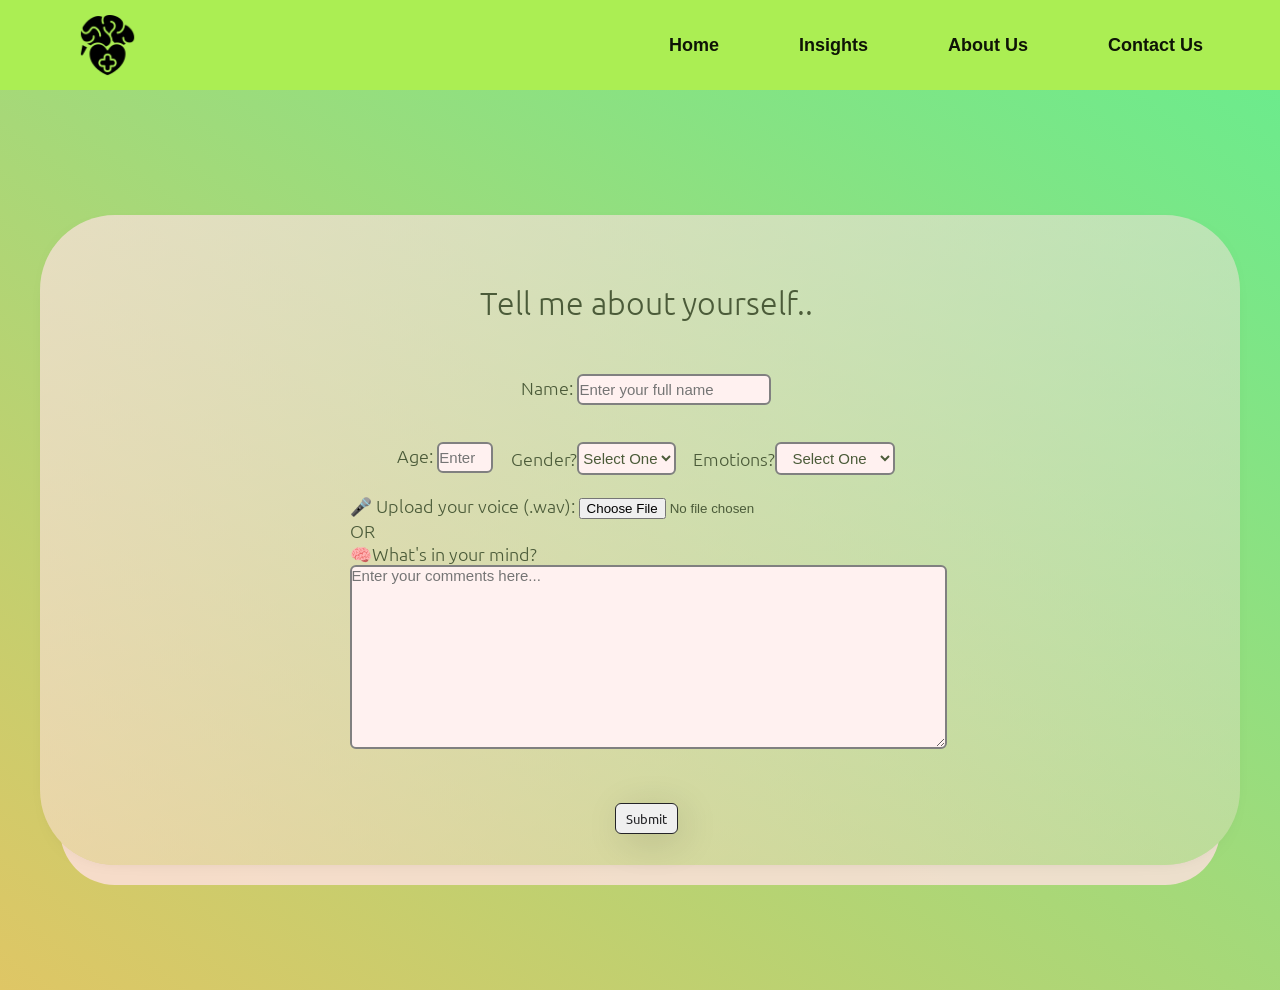
<file: index.html>
<!DOCTYPE html>
<html lang="en">

<head>
    <meta charset="UTF-8">
    <meta http-equiv="X-UA-Compatible" content="IE=edge">
    <meta name="viewport" content="width=device-width, initial-scale=1.0">
    <meta name="description" content="">
    <meta name="keywords" content="blogs, blog, universe ,world, personal blog, people, writer">
    <meta name="robots" content="INDEX, FOLLOW">
    <link rel="stylesheet" href="css/stylehome.css">
    <link rel="stylesheet" href="css/mediahome.css">
    <link rel="preconnect" href="https://fonts.googleapis.com">
<link rel="preconnect" href="https://fonts.gstatic.com" crossorigin>
<link href="https://fonts.googleapis.com/css2?family=Roboto:wght@300&display=swap" rel="stylesheet"> 


    <title>Mental Health Chatbot</title>

</head>

<body>

    <nav class="navbar">


        <ul class="nav-Links">

            
        

            

                <a href="/index.html"><div class="logo"><img src="img/mental-health_12560579.png" alt="logo"></div></a>
    
                <div class="nav-item">
                    <li><a href="/index.html">Home</a></li>
           
                </div>
                <div class="nav-item">
                    <li><a href="/about.html">Insights</a></li>
                   
                </div>
                <div class="nav-item">
                    <li><a href="/about.html">About Us</a></li>
                    
                </div>
            
                <div class="nav-item">
                    <li><a href="#Contact">Contact Us</a></li>
                   
                </div>

        
        </ul>
 
        <div class="burger">
            <div class="line"></div>
            <div class="line"></div>
            <div class="line"></div>
        </div>

    </nav>
 </div>
            </div>




<!-- Form section starts from here -->


        <section class=" firstsection">

            <div class="box">
                <div class="container">
  
                    <header>
                      <h1 id="title">
                        Tell me about yourself..
                      </h1>
                      
                     
                    </header>
                    
                    <form action="" id="survey-form">


                        <div class="form-group">
                            <label for="name" id="name-label">Name: </label>
                            
                            <input 
                                class="form-input"
                                type="text" 
                                id="name"
                                class="form-control"
                                required
                                placeholder="Enter your full name"
                                >
                        </div>

                        <div class="basic-info">

                                
                                <div class="form-group">
                                    <label for="number" id="number-label">Age: </label>
                                    <input 
                                        class="form-input"
                                        type="number" 
                                        id="number"
                                        class="form-control"
                                        required 
                                        
                                        min="10"
                                        max="100"
                                        
                                        placeholder="Enter your age"
                                        >
                                    
                                </div>
                                
                                <div class="form-group gender">
                                    <p>
                                    Gender?
                                    </p>
                                    <select 
                                    
                                            class="form-input gender-placeholder"
                                            name="role" 
                                            id="dropdown"
                                            class="form-control"
                                            required>
                                    
                                    <option disabled selected value>Select One</option>
                                    <option value="male">Male</option>
                                    <option value="female">Female</option>
                                    <option value="other">Other</option>
                                    
                                    </select>
                                </div>
                                <div class="form-group gender">
                                    <p>
                                    Emotions?
                                    </p>
                                    <select 
                                            class="form-input gender-placeholder"
                                            name="role" 
                                            id="dropdown"
                                            class="form-control"
                                            required>
                                    <option disabled selected value>Select One</option>
                                    <option value="stress">stress</option>
                                    <option value="anxiety">anxiety</option>
                                    <option value="depression">depression</option>                      
                                    <option value="sadness">sadness</option>                      
                                    <option value="overwhelmed">overwhelmed</option>                      
                                    <option value="burnout">burnout</option>                      
                                    <option value="anger">anger</option>                      
                                    <option value="lonely">lonely</option>                      
                                    <option value="confused">confused</option>                      
                                    <option value="neutral/unsure">neutral/unsure</option>                     
                                    </select>
                                </div>
                        </div>

                        <div class="question-section">  
                            <div class="audio">
                                <label for="audio">🎤 Upload your voice (.wav):</label>
                                <input type="file" id="audio" name="audio" accept=".wav" required>
                            </div>
                            <div>
                                <p>
                                    OR
                                </p>
                            </div>
                            <div class="">
                                <p>🧠What's in your mind?</p>
                                <textarea 
                                            name="comment" 
                                            id="comments" 
                                            class="form-control"
                                            
                                            placeholder="Enter your comments here..."></textarea>
                                                                                
                                </div>
                        
                            <div>
                                <button 
                                        type="submit"
                                        id="submit"
                                        class="btn btn-primary"
                                        >Submit</button>
                            </div>
                        
                    </form>
                    
                    
                  </div>
            
            </div>
    
    
    
    
        </section>

    <script src="java/resp.js"></script>

</body>

</html>
</file>
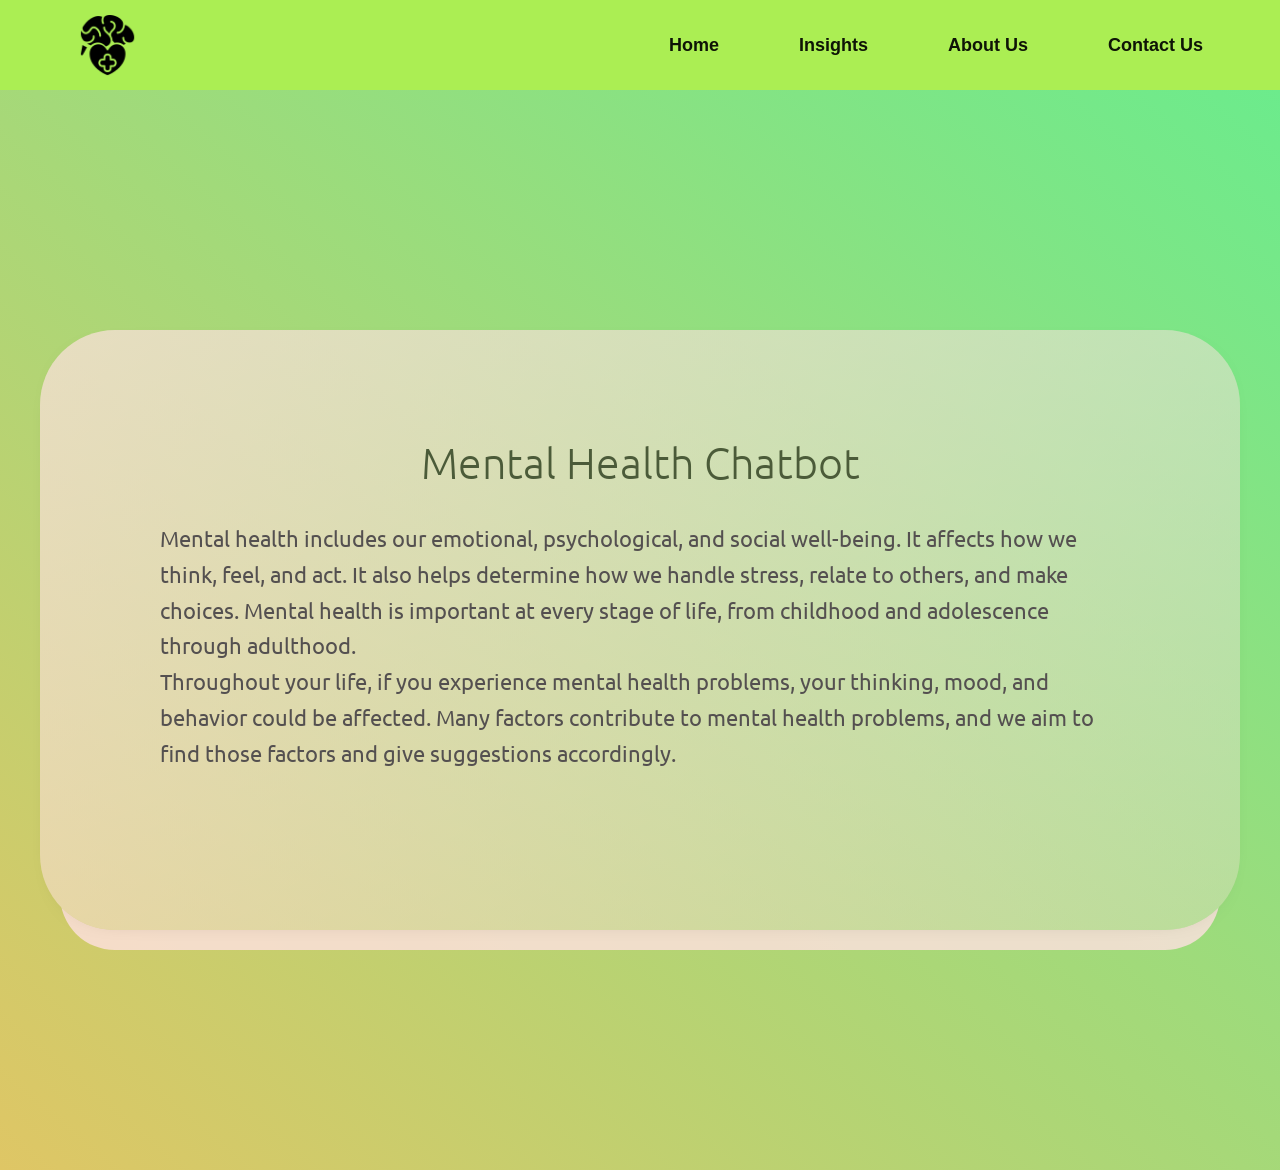
<file: about.html>
<!DOCTYPE html>
<html lang="en">

<head>
    <meta charset="UTF-8">
    <meta http-equiv="X-UA-Compatible" content="IE=edge">
    <meta name="viewport" content="width=device-width, initial-scale=1.0">
    <meta name="description" content="">
    <meta name="keywords" content="blogs, blog, universe ,world, personal blog, people, writer">
    <meta name="robots" content="INDEX, FOLLOW">
    <link rel="stylesheet" href="css/styleabout.css">
    <link rel="stylesheet" href="css/mediaabout.css">



    <title>ABOUT</title>

</head>

<body>
  

    <nav class="navbar">


        <ul class="nav-Links">

            

           <a href="/index.html"><div class="logo"><img src="img/mental-health_12560579.png" alt="logo"></div></a>

            <div class="nav-item">
                <li><a href="/index.html">Home</a></li>
                <!-- <div class="active-nav"></div> -->
            </div>
            <div class="nav-item">
                <li><a href="/about.html">Insights</a></li>
               
            </div>
            <div class="nav-item">
                <li><a href="/about.html">About Us</a></li>
                
            </div>
        
            <div class="nav-item">
                <li><a href="#Contact">Contact Us</a></li>
               
            </div>
            <!-- <li><a href="/about.html">About Us</a></li>
            <li><a href="/about.html">Insights</a></li> -->

        </ul>

        <div class="burger">
            <div class="line"></div>
            <div class="line"></div>
            <div class="line"></div>
        </div>

    </nav>

    <section class=" firstsection">

        <div class="box">
            <div class="first">
           <h1>Mental Health Chatbot</h1> 
           <p>  Mental health includes our emotional, psychological, and social well-being. 
                It affects how we think, feel, and act. It also helps determine how we handle stress,
                relate to others, and make choices. Mental health is important at every stage of life,
                from childhood and adolescence through adulthood. 
              <br>

                Throughout your life, if you experience mental health problems, your thinking,
                mood, and behavior could be affected. Many factors contribute to mental health problems,
                and we aim to find those factors and give suggestions accordingly.
           </p>
           
       
            </div>
        
        </div>




    </section>



    <script src="java/resp.js"></script>


</body>

</html>
</file>
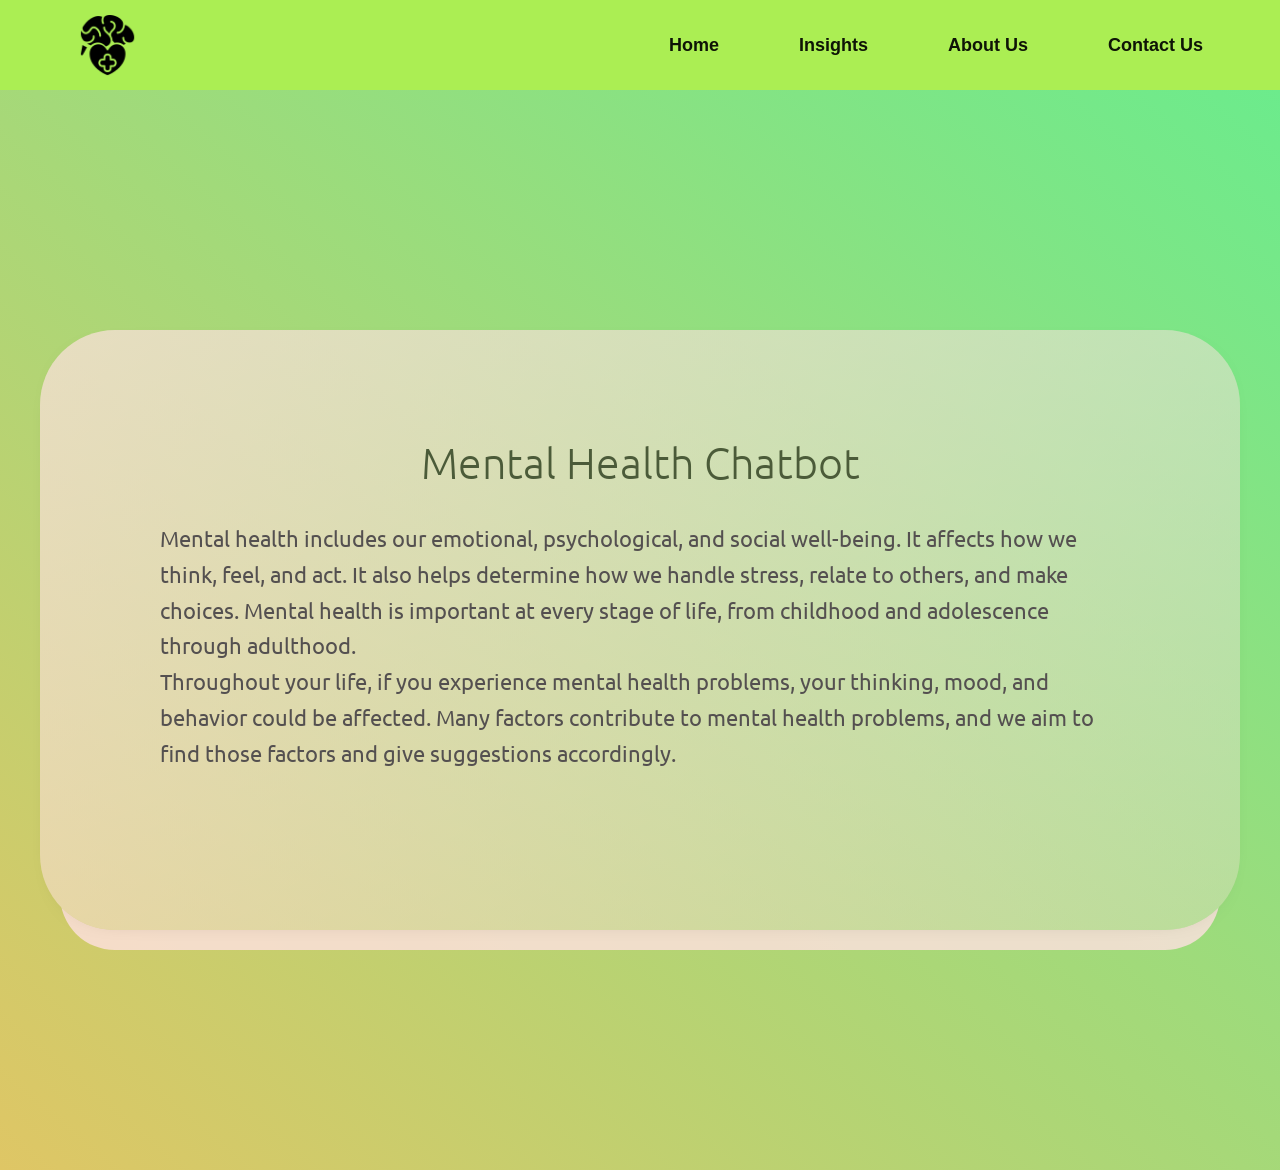
<file: insights.html>
<!DOCTYPE html>
<html lang="en">

<head>
    <meta charset="UTF-8">
    <meta http-equiv="X-UA-Compatible" content="IE=edge">
    <meta name="viewport" content="width=device-width, initial-scale=1.0">
    <meta name="description" content="">
    <meta name="keywords" content="blogs, blog, universe ,world, personal blog, people, writer">
    <meta name="robots" content="INDEX, FOLLOW">
    <link rel="stylesheet" href="css/styleabout.css">
    <link rel="stylesheet" href="css/mediaabout.css">



    <title>Insights</title>

</head>

<body>
  

    <nav class="navbar">


        <ul class="nav-Links">

            

           <a href="/index.html"><div class="logo"><img src="img/mental-health_12560579.png" alt="logo"></div></a>

            <div class="nav-item">
                <li><a href="/index.html">Home</a></li>
                <!-- <div class="active-nav"></div> -->
            </div>
            <div class="nav-item">
                <li><a href="/about.html">Insights</a></li>
               
            </div>
            <div class="nav-item">
                <li><a href="/about.html">About Us</a></li>
                
            </div>
        
            <div class="nav-item">
                <li><a href="#Contact">Contact Us</a></li>
               
            </div>
            <!-- <li><a href="/about.html">About Us</a></li>
            <li><a href="/about.html">Insights</a></li> -->

        </ul>

        <div class="burger">
            <div class="line"></div>
            <div class="line"></div>
            <div class="line"></div>
        </div>

    </nav>

    <section class=" firstsection">

        <div class="box">
            <div class="first">
           <h1>Mental Health Chatbot</h1> 
           <p>  Mental health includes our emotional, psychological, and social well-being. 
                It affects how we think, feel, and act. It also helps determine how we handle stress,
                relate to others, and make choices. Mental health is important at every stage of life,
                from childhood and adolescence through adulthood. 
              <br>

                Throughout your life, if you experience mental health problems, your thinking,
                mood, and behavior could be affected. Many factors contribute to mental health problems,
                and we aim to find those factors and give suggestions accordingly.
           </p>
           
       
            </div>
        
        </div>




    </section>



    <script src="java/resp.js"></script>


</body>

</html>
</file>
<file: css/stylehome.css>
@import url('https://fonts.googleapis.com/css2?family=Ubuntu&display=swap');

*{

    margin: 0;
    padding: 0;

}

/* 
scroller for crome AND INTERNET explorer */


    ::-webkit-scrollbar{
        width: 2em;
    }


::-webkit-scrollbar-track{
   background: hsl(174 72% 56% / 1);
     border-radius: 100vw;
   margin-block: .1em;
}
::-webkit-scrollbar-thumb{
    background: hsl(120 20% 30% / 1);
    border-radius: 100vw;
    border: .25em solid   hsl(174 72% 56% / 1);
}
::-webkit-scrollbar-thumb:hover{
    background: hsl(120 20% 10% / 1);
}




/* scroller for firefox  */

@supports(scrollbar-color:rgb(11, 29, 15)  rgb(51, 235, 171) ){

*{
    scrollbar-color: rgb(11, 29, 15)   rgb(51, 235, 171)  ;
    scrollbar-width: auto;
    scrollbar-arrow-color: #4b5b39;
    
  
}

}



html{
    scroll-behavior: smooth;
}

/* CSS of Navbar start */


.logo{
    width: 30%;
    display: flex;
    justify-content: left;
    align-items: center;
}
.logo img{
    width: 40%;
    

}


nav{
    padding: 1.5rem;
    box-sizing: border-box;
    font-family: sans-serif;
    
}


.navbar{
    width: 100%;
    height: 10vh;
    background:hsl(86, 82%, 63%);
    position: sticky;
    z-index: 3;
    


}


.nav-Links{
    display: flex;
    list-style: none;
    gap: 5rem;
    font-size: 1.2rem;

    width: 100%;
    display: flex;
    list-style: none;
    height: 100%;
    justify-content: center;
    align-items: center;
}

.nav-Links a{
    text-decoration: none;
    color:rgb(14, 20, 6); ;
    /* #be00ff99;color: #ca10fa; */
    
    font-size: 18px;
    font-weight: bold;
    font-family:  sans-serif;
    position: relative;
}

.nav-item{
    
    position: relative;
}

.nav-Links li a::before{
    content: '';
    display: block;
    height: 3.5px;
    background:rgb(14, 20, 6);;
    position: absolute;
    /* top: -.75em;  */
    bottom: -.75em; 
    left: 0;
    right: 0;
    transform: scale(0,1);
    /* transform-origin: right; */
    /* transform-origin: left; */
    transition: transform ease-in-out 250ms;

}

.nav-Links li a:hover:before{
    transform: scale(1,1);

}

/* CSS of Navbar end */




/* CSS of form section starts */

.firstsection{
    height: 100vh;
    display: flex;
    flex-direction: row;
    justify-content: center;
    
    background: linear-gradient(to right top, #dfc665, #6ceb8c);
    }
    
    
    .box{
        margin:auto;
    width: 1200px;
    height: 650px;
    /*background:linear-gradient(to right top, #83ebd887, #83c0e9f0);*/
    background: linear-gradient(to right bottom, 
    rgba(255,225,225,0.7),
    rgba(255,225,225,0.3));
    z-index: 2;
    position: relative;
    border-radius: 75px;
    box-shadow: 0 0.25em 2em -2em black,
     0 40px 0 -20px  rgba(255,225,225,0.8) ;
     
    display: flex;
    flex-direction: row;
    justify-content: center;
    align-items: center;
    }
    
    
    
    .first{
        width: 80%;
        height: 75%;
     
    }

  
  .container{
    width: 100%;
    align-items: center;
    margin: 3.5em auto 0 0.8em;
  }
  
  form{
    display: flex;
    flex-direction: column;
    justify-content: left;
    align-items: start;
    line-height: 1 rem;
   
    
    
    
  }
  
  #title{
    font-size: 2em;
    font-family: 'Ubuntu', sans-serif;
    font-weight: 50;
  }
  
  
  header{

    margin: 2rem;
    color: #4b5b39;
    text-align: center;

  }


    
#survey-form{
    color: #4b5b39;
    font-family: 'Ubuntu', sans-serif;
    font-size: 1.1em;
    font-weight: 50;
    align-items: center;

}
  
.form-group{
    padding: 0.5em;   
    align-items: center;

}
.basic-info{
    display: flex;
    flex-direction: row;
}
  
.gender{
    display: flex;
    flex-direction: row;
}
.gender-placeholder{
    text-align: center;
    color: #4b5b39;;
}
.form-input{
    margin: 10px 0;
    padding: 5px 0px;
   font-size: 15px;
   border: 2px solid gray;
   border-radius: 6px;
   font-family: 'Segoe UI', Tahoma, Geneva, Verdana, sans-serif;
   background: #fff1f0;
   
}

.question-section{

    display: flex;
    width: 50%;
    flex-direction: column;
    align-items: left;
}

/* .question{
    padding-bottom: 0.5em;
} */

.rating{
    display: flex;
    flex-direction: column;
}

.form-control{
    height: 20vh;
    width: 100%;
    font-size: 15px;
  border: 2px solid gray;
  border-radius: 6px;
  font-family: 'Segoe UI', Tahoma, Geneva, Verdana, sans-serif;
  background:
#fff1f0;
}


.btn{
    display: block;
    margin: 50px auto;
    width: fit-content;
    border: 1px solid #242427;
    padding: 6px 10px;
    border-radius: 6px;
    font-family: 'Ubuntu', sans-serif;
    text-decoration: none;
    color: #242427;
    cursor: pointer;
  
    /* We need this to position
        span inside button */
    position: relative;
    overflow: hidden;
    box-shadow: 6px 7px 40px -4px 
             rgba(0, 0, 0, 0.2);

}
.btn:hover{
    background:#4b5b39;
}



.btn span {
	position: absolute;
	border-radius: 50%;
	/* To make it round */
	background-color: rgba(0, 0, 0, 0.3);
	width: 100px;
	height: 100px;
	margin-top: -50px;
	/* for positioning */
	margin-left: -50px;
	animation: ripple 1s;
	opacity: 0;
}
/* Add animation */
@keyframes ripple {
	from {
		opacity: 1;
		transform: scale(0);
	}
	to {
		opacity: 0;
		transform: scale(10);
	}
}

  




/* CSS of form section end */
</file>
<file: css/mediahome.css>
@media screen and (max-width: 1100px){
    
    .burger{
        position: absolute;
        cursor: pointer;
        right: 5%;
        top: 50%;
        transform: translate(-5% , -50%);
        z-index: 2;
     }
       
    .line{
        width: 30px;
        height: 3px;
        background:  #4b5b39;
        margin: 5px;
    }

    .burger:hover .line{
        transform-origin: 50% 50%;
        animation: line-grow ease-out 400ms   ;
    }
    .burger:focus .line{
        transform-origin: 50% 50%;
        animation: line-grow ease-out 400ms   ;
    }

@keyframes line-grow{
    0%{transform: scaleX(1);}
    50%{transform: scaleX(1.5);}
    100%{transform: scaleX(1);}
}
    .logo{
        width: 40%;
        display: flex;
        justify-content: center;
        align-items: center;
    }

    .navbar{
        position: relative;
       
     
        
    }


     .nav-Links{
        position: sticky;
        height: 100vh;
        width: 100%;
        background:#abee53;
        flex-direction: column;
        
        align-items: center;
        clip-path: circle(100px at 90% -10%);
        -webkit-clip-path: circle(100px at 90% -10%);
        transition: all 1s ease-out;
        pointer-events: none;
    }
 
    .nav-Links.open{
        clip-path: circle(1000px at 90% -10%);
        -webkit-clip-path: circle(1000px at 90% -10%);
        pointer-events: all;
        justify-content: space-evenly;
    }

    .nav-Links li{
        opacity: 0;
        justify-content: center;
        display: flex;
    }

    .nav-Links li a{

        font-size: 24px;
    }

    .nav-Links li:nth-child(1){
        transition: all 0.5s ease 0.2s;
    }
    .nav-Links li:nth-child(2){
        transition: all 0.5s ease 0.4s;
    }
    .nav-Links li:nth-child(3){
        transition: all 0.5s ease 0.6s;
    }
    .nav-Links li:nth-child(4){
        transition: all 0.5s ease 0.8s;
    }
    .nav-Links li:nth-child(5){
        transition: all 0.5s ease 0.8s;
    }
 
    li.fade{
        opacity: 1;
    }

    /* .v-class-resp{
        position: fixed;
        height: 80vh;
        width: 100%;
        background-color: #5b78c7;
        flex-direction: column;
        align-items: center;
        clip-path: circle(100px at 90% -10%);
        -webkit-clip-path: circle(100px at 90% -10%);
        transition: all 1s ease-out;
        pointer-events: none;
     
    } */


/*     
    .v-class-resp.open{
        clip-path: circle(1000px at 90% -10%);
        -webkit-clip-path: circle(1000px at 90% -10%);
        pointer-events: all;
    }
    
    .v-class-resp li{
        opacity: 0;
    }
    .v-class-resp div{
        opacity: 0;
    }

    .v-class-resp li a{

        font-size: 25px;
    }
     */

    /* }
    .nav-list1 div:nth-child(1){
        transition: all 0.5s ease 0.2s;
    }
    .nav-list1 div:nth-child(2){
        transition: all 0.5s ease 0.2s;
    }
    .nav-list1 div:nth-child(3){
        transition: all 0.5s ease 0.2s;
    }
    .nav-list li:nth-child(1){
        transition: all 0.5s ease 0.2s;
    }
    .nav-list li:nth-child(2){
        transition: all 0.5s ease 0.3s;
    }
    .nav-list li:nth-child(3){
        transition: all 0.5s ease 0.4s;
    }
    .nav-list li:nth-child(4){
        transition: all 0.5s ease 0.5s;
    }
   
    div.fade
    li.fade{
        opacity: 1;
    } */
  
  

    



    .firstsection{
        height: 100vh;
        
    }
 
    .box-main{
        flex-direction:column-reverse;
        max-width: 100%;
        justify-content: space-evenly;
        height: 100%;
    }
    
    .secondhalf{
         width: 100%;
         margin: 0% 0%;
        padding: 0% 0%;
        justify-content: center;
    }

    .secondhalf img{
        align-items: center;
        width: 180px;
        border: 2px solid white;
        border-radius: 50px;
        display: block;
       justify-content: center;
    }

    #search{
        width: 100%;
    }

    .burger{
        display: block;
    }

    .h-nav-resp{
        height: 60px;
        
    }
 
    .v-class-resp{
        opacity: 0;

    }





    .text-big-section{
   
      
        font-size: 23px;
       
      
    
    }
    
    .text-small-section{
    
      
        font-size: 16px;
      
    }
    
    .section-mid{
        height: 250vh;
    }

.section1{
    margin-left: 10%;
    margin-right: 10%;
    margin-top: 5%;
    margin-bottom: 5%;
}
.section2{
    margin-left: 10%;
    margin-right: 10%;
    margin-top: 5%;
    margin-bottom: 5%;
}
.section3{
    margin-left: 10%;
    margin-right: 10%;
    margin-top: 5%;
    margin-bottom: 5%;
}
    

      
    .text-big{
        text-align: center;
        font-size: 30px;
    }

    .text-small{
        text-align: center;
        font-size: 18px;
    }

    .buttons{
        text-align: center;
        
    }

    .btn{
        margin: 0;
    }

   

    
    .container{
        display: flex;
        flex-direction: column;
        justify-content: center;
        align-items: center;
        padding: 5px;
    }
    
    .sec1{
        display: flex;
        flex-direction: row;
        justify-content:center;
        align-items: center;
     
     }
    
     .logo-footer{
        width: 20%;
        display: flex;
        align-items: center;
    
     }
    
     .logo-footer img{
        width: 90%;
        border: 3px solid white;
        border-radius: 10px
    }
    
    .useless-text{
        font-size: 11px;
        padding-left: 10px;
        }
    

        .site-name {
            width: 51%;
            font-size: 10px;
        }


    
     .social-links{
        display: flex;
        flex-direction: row;
        justify-content: center;
        align-items: center;
        width: 80%;
    
     }

     
        
         .log1{
            padding-left: 4px;
            padding-right: 4px;
            border-radius: 50%;
        }
        .log2{
            border-radius: 50%;
            padding-left: 4px;
            padding-right: 4px;
        }
        .log3{
            border-radius: 50%;
            padding-left: 4px;
            padding-right: 4px;
        }
        .log4{
            border-radius: 50%;
            padding-left: 4px;
            padding-right: 4px;
        }
         
        

        .a-1 .log1 img{
            height: 40px;
            width: 40px;
        
        }

        
        .a-2 .log2 img{
            height: 40px;
            width: 40px;
        
        }

        .a-3 .log3 img{
            height: 40px;
            width: 40px;
        
        }

        .a-4 .log4 img{
            height: 40px;
            width: 40px;
        
        }
        
    
   
        .log1 img , .log2 img ,.log3 img,.log4 img {
            border-radius: 50%;
        }


 }
















/* 


 @media screen and (max-width: 480px){
    .container{
      margin: 10$ 0;
    }
    form{
      width: 268px
    }
    header{
      width: 268px;
    }
    #title{
      font-size: 1.35em;
      padding: 5px;
    }
    
    #description{
      padding-bottom: 5%;
    }
  } */
</file>
<file: css/styleabout.css>
@import url('https://fonts.googleapis.com/css2?family=Ubuntu&display=swap');

*{

    margin: 0;
    padding: 0;
}

/* 
scroller for crome AND INTERNET explorer */


::-webkit-scrollbar{
    width: 2em;
}


::-webkit-scrollbar-track{
background: hsl(174 72% 56% / 1);
 border-radius: 100vw;
margin-block: .1em;
}
::-webkit-scrollbar-thumb{
background: hsl(120 20% 30% / 1);
border-radius: 100vw;
border: .25em solid   hsl(174 72% 56% / 1);
}
::-webkit-scrollbar-thumb:hover{
background: hsl(120 20% 10% / 1);
}




/* scroller for firefox  */

@supports(scrollbar-color:rgb(11, 29, 15)  rgb(51, 235, 171) ){

*{
scrollbar-color: rgb(11, 29, 15)   rgb(51, 235, 171)  ;
scrollbar-width: auto;
scrollbar-arrow-color: #4b5b39;


}

}






html{
    scroll-behavior: smooth;
}


.logo{
    width: 30%;
    display: flex;
    justify-content: left;
    align-items: center;
}
.logo img{
    width: 40%;
    

}


nav{
    padding: 1.5rem;
    box-sizing: border-box;
    font-family: sans-serif;
    
}


.navbar{
    width: 100%;
    height: 10vh;
    background:hsl(86, 82%, 63%);
    position: sticky;
    z-index: 3;
    


}


.nav-Links{
    display: flex;
    list-style: none;
    gap: 5rem;
    font-size: 1.2rem;

    width: 100%;
    display: flex;
    list-style: none;
    height: 100%;
    justify-content: center;
    align-items: center;
}

.nav-Links a{
    text-decoration: none;
    color:rgb(14, 20, 6); ;
    /* #be00ff99;color: #ca10fa; */
    
    font-size: 18px;
    font-weight: bold;
    font-family:  sans-serif;
    position: relative;
}

.nav-item{
    
    position: relative;
}

.nav-Links li a::before{
    content: '';
    display: block;
    height: 3.5px;
    background:rgb(14, 20, 6);;
    position: absolute;
    /* top: -.75em;  */
    bottom: -.75em; 
    left: 0;
    right: 0;
    transform: scale(0,1);
    /* transform-origin: right; */
    /* transform-origin: left; */
    transition: transform ease-in-out 250ms;

}

.nav-Links li a:hover:before{
    transform: scale(1,1);

}





.background1{
  /*  background: url(https://s3-us-west-2.amazonaws.com/s.cdpn.io/308367/halftone-yellow.png); */
  background: linear-gradient(to right top, #65dfc9, #6cdbeb);


}




.text-big{

    padding: 1rem;
    border-radius: 10px;
    text-align: center;
    font-size: 41px;
    font-family: 'Ubuntu', sans-serif;
    margin: 1%
   

}

.text-small{
    font-size: 18px;
    margin: 5%;
    text-align: center;
    background: #b2dcb1;
    border-radius: 10px;
}




/* body or section starts from here */


.firstsection{
height: 120vh;
display: flex;
flex-direction: row;
justify-content: center;

/* background: linear-gradient(to right top, #65dfc9, #6cdbeb); */
background: linear-gradient(to right top, #dfc665, #6ceb8c);
}


.box{
    margin:auto;
width: 1200px;
height: 600px;
/*background:linear-gradient(to right top, #83ebd887, #83c0e9f0);*/
background: linear-gradient(to right bottom, 
rgba(255,225,225,0.7),
rgba(255,225,225,0.3));
z-index: 2;
position: relative;
border-radius: 75px;
box-shadow: 0 0.25em 2em -2em black,
 0 40px 0 -20px  rgba(255,225,225,0.8) ;
 
display: flex;
flex-direction: row;
justify-content: center;
align-items: center;
}



.first{
    width: 80%;
    height: 75%;
    /* text-align: center; */
  
    

 
}

.first h1{
    font-size: 2.7rem;
    font-weight: 50;
    margin: 2rem;
    font-family: 'Ubuntu', sans-serif;
    color: #4b5b39;
    text-align: center;
}

.first p{
    font-family: 'Ubuntu', sans-serif;
    font-size: 1.4rem;
    margin-top: 2rem;
    color: rgb(84, 80, 80);
   line-height: 1.6em;
    
}
</file>
<file: css/mediaabout.css>
@media screen and (max-width: 1100px){
    


    
    .burger{
        position: absolute;
        cursor: pointer;
        right: 5%;
        top: 50%;
        transform: translate(-5% , -50%);
        z-index: 2;
     }
       
    .line{
        width: 30px;
        height: 3px;
        background:  #4b5b39;
        margin: 5px;
    }

    .burger:hover .line{
        transform-origin: 50% 50%;
        animation: line-grow ease-out 400ms   ;
    }
    .burger:focus .line{
        transform-origin: 50% 50%;
        animation: line-grow ease-out 400ms   ;
    }

@keyframes line-grow{
    0%{transform: scaleX(1);}
    50%{transform: scaleX(1.5);}
    100%{transform: scaleX(1);}
}
    .logo{
        width: 40%;
        display: flex;
        justify-content: center;
        align-items: center;
    }

    .navbar{
        position: relative;
       
     
        
    }


     .nav-Links{
        position: sticky;
        height: 100vh;
        width: 100%;
        background:turquoise;
        flex-direction: column;
        
        align-items: center;
        clip-path: circle(100px at 90% -10%);
        -webkit-clip-path: circle(100px at 90% -10%);
        transition: all 1s ease-out;
        pointer-events: none;
    }
 
    .nav-Links.open{
        clip-path: circle(1000px at 90% -10%);
        -webkit-clip-path: circle(1000px at 90% -10%);
        pointer-events: all;
        justify-content: space-evenly;
    }

    .nav-Links li{
        opacity: 0;
        justify-content: center;
        display: flex;
    }

    .nav-Links li a{

        font-size: 25px;
    }

    .nav-Links li:nth-child(1){
        transition: all 0.5s ease 0.2s;
    }
    .nav-Links li:nth-child(2){
        transition: all 0.5s ease 0.4s;
    }
    .nav-Links li:nth-child(3){
        transition: all 0.5s ease 0.6s;
    }
    .nav-Links li:nth-child(4){
        transition: all 0.5s ease 0.8s;
    }
    .nav-Links li:nth-child(5){
        transition: all 0.5s ease 0.8s;
    }
 
    li.fade{
        opacity: 1;
    }
 
   

    #search{
        width: 100%;
    }

/* 
    .firstsection{
        height: 100vh;
        
    } */



    .box {
     
        width: 700px;
        height: 850px;
        border-radius: 10vw 10vw;
        margin: auto;
     }


     .first{
         margin-top: auto;
     }

    .first h1{
      font-size: 1.7rem
    
    }

    .first p{
        font-size: 17px;
        margin-top: 2rem;
        line-height: 1.5em;
    }

    .first p::before{
        content: open-quote ;
        color: #4b5b39;
        font-size: 2rem;
    }
    
    .first p::after{
        content: close-quote ;
        color: #4b5b39;
        font-size: 2rem;
    }
    





    
   
    
    .container{
        display: flex;
        flex-direction: column;
        justify-content: center;
        align-items: center;
        padding: 5px;
    }
    
    .sec1{
        display: flex;
        flex-direction: row;
        justify-content:center;
        align-items: center;
     
     }
    
     .logo-footer{
        width: 20%;
        display: flex;
        align-items: center;
    
     }
    
     .logo-footer img{
        width: 90%;
        border: 3px solid white;
        border-radius: 10px
    }
    
     .useless-text{
        font-size: 11px;
        padding-left: 10px;
        }
    

        .site-name {
            width: 51%;
            font-size: 10px;
        }


    
     .social-links{
        display: flex;
        flex-direction: row;
        justify-content: center;
        align-items: center;
        width: 80%;
    
     }
    
     .log1{
        padding-left: 4px;
        padding-right: 4px;
        border-radius: 50%;
    }
    .log2{
        border-radius: 50%;
        padding-left: 4px;
        padding-right: 4px;
    }
    .log3{
        border-radius: 50%;
        padding-left: 4px;
        padding-right: 4px;
    }
    .log4{
        border-radius: 50%;
        padding-left: 4px;
        padding-right: 4px;
    }
    
    .log1 img , .log2 img ,.log3 img,.log4 img {
        border-radius: 50%;
    }



 }
</file>
